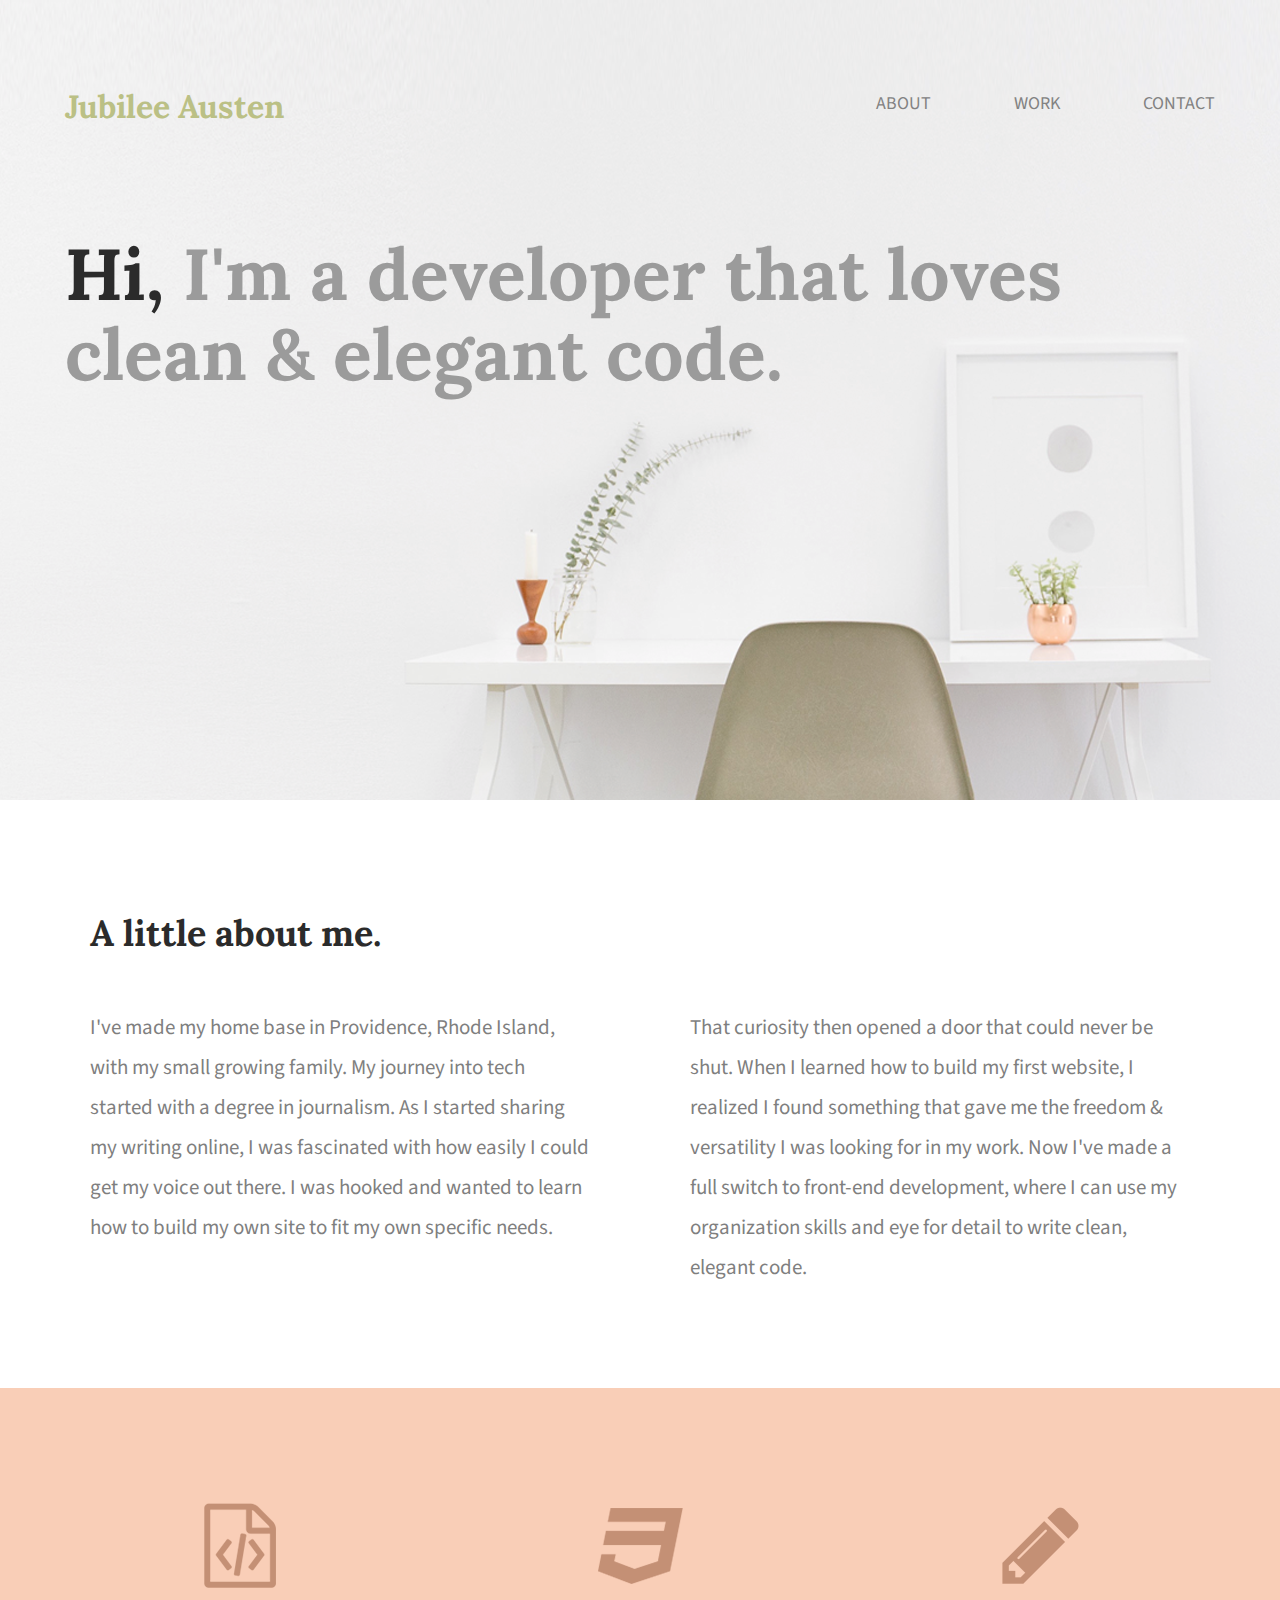
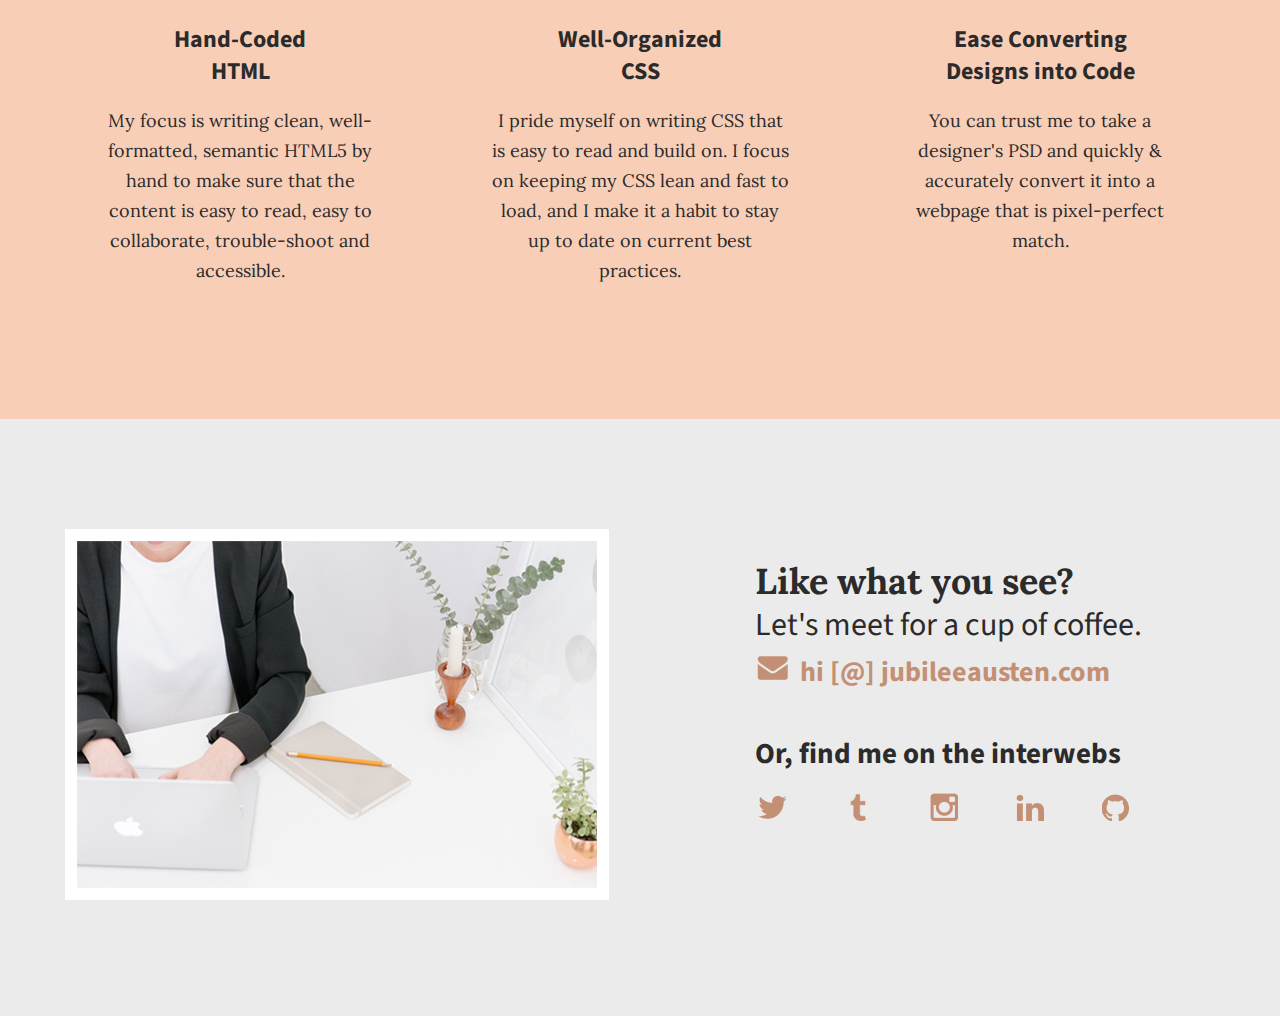
<file: index.html>
<!doctype html>
<html lang="en">

<head>
     <meta charset="utf-8">
     <title>Jubilee Austen | Portfolio</title>
       <link rel="stylesheet" href="css/normalize.css">
       <link rel="stylesheet" href="css/main.css">
       <link href='https://fonts.googleapis.com/css?family=Source+Sans+Pro:400,700' rel='stylesheet' type='text/css'>
       <link href="https://fonts.googleapis.com/css?family=Lora:400,700" rel="stylesheet" type="text/css">
</head>

<body>
      <header>
          <div class="full-width">
          <div class="half-width">
            <h1>Jubilee Austen</h1>
          </div>
          <div class="half-width">
            <nav>
                  <ul>
                       <li><a href="#about">About</a></li>
                       <li><a href="#work">Work</a></li>
                       <li><a href="#contact">Contact</a></li>
                  </ul>
            </nav>
          </div>
          <h2><span>Hi,</span> I'm a developer that loves clean &amp; elegant code. </h2>
          </div>
      </header>

      <main>
            <section id="about">
              <div class="full-width">
                      <h2> A little about me. </h2>
                      <link rel="preconnect" href="https://fonts.gstatic.com"> <link href="https://fonts.googleapis.com/css2?family=Lora:wght@700&display=swap" rel="stylesheet">
                <div class="half-width">
                      <p>I've made my home base in Providence, Rhode Island, with my small growing family.
                      My journey into tech started with a degree in journalism.
                      As I started sharing my writing online, I was fascinated with how easily I could get my voice out there.
                      I was hooked and wanted to learn how to build my own site to fit my own specific needs.
                      <link rel="preconnect" href="https://fonts.gstatic.com">
                      <link href="https://fonts.googleapis.com/css2?family=Source+Sans+Pro&display=swap" rel="stylesheet">
                      </p>
                </div>
                <div class="half-width">
                      <p> That curiosity then opened a door that could never be shut.
                      When I learned how to build my first website, I realized I found something that gave me the
                      freedom & versatility I was looking for in my work. Now I've made a full switch to
                      front-end development, where I can use my organization skills and eye for detail to write clean, elegant code.
                      <link rel="preconnect" href="https://fonts.gstatic.com">
                      <link href="https://fonts.googleapis.com/css2?family=Source+Sans+Pro&display=swap" rel="stylesheet">
                      </p>
                </div>
              </div>
            </section>

            <section id="work">
              <div class="full-width">
                <div class="third-width">
                      <img src="img/html-icon.png" alt="HTML icon" />
                        <h3>Hand-Coded HTML</h3>
                        <p>My focus is writing clean, well-formatted, semantic HTML5 by hand to make sure that the content is easy to read,
                        easy to collaborate, trouble-shoot and accessible.</p>
                </div>
                <div class="third-width">
                      <img src="img/css-icon.png" alt="CSS icon"/>
                        <h3>Well-Organized CSS</h3>
                        <p> I pride myself on writing CSS that is easy to read and build on. I focus on keeping my CSS lean and fast to load,
                        and I make it a habit to stay up to date on current best practices.</p>
                </div>
                <div class="third-width">
                      <img src="img/pencil-icon.png" alt="Pencil icon" />
                        <h3> Ease Converting Designs into Code</h3>
                        <p>You can trust me to take a designer's PSD and quickly & accurately convert it into a webpage that is
                          pixel-perfect match.</p>
                </div>
            </div>
          </section>

          <footer id="contact">
                <div class="full-width">
                <div class="half-width">
                      <img src="img/contact-image.png" alt= "Contact image" id="contact-img" />
                </div>
                <div class="half-width">
                      <h2>Like what you see?</h2>
                      <h3 id="email-header"> Let's meet for a cup of coffee.</h3>
                      <a href="mailto:hi@jubileeausten.com"> <img src="img/envelope.png" id="envelope"
                              alt="envelope icon" />hi [@] jubileeausten.com</a>
                      <h3 id="socialmedia-header">Or, find me on the interwebs</h3>
                      <ul>
                          <li><a href=""> <img src="img/twitter.png" alt="twitter icon"/></a></li>
                          <li><a href=""> <img src="img/tumblr.png" alt="tumblr icon"/></a></li>
                          <li><a href=""> <img src="img/instagram.png" alt="instagram icon"/></a></li>
                          <li><a href=""> <img src="img/linkedin.png" alt="linkedin icon" /></a></li>
                          <li><a href=""> <img src="img/github.png" alt="github icon" /></a></li>
                      </ul>
                </div>
              </div>
          </footer>
      </main>

    </body>
</html>
</file>
<file: css/main.css>
/***** BASE STYLES *****/
body {
      font-family: 'Source Sans Pro', sans-serif;
      color: #2b2b2b;
}
/***** GRID *****/
.full-width {
      width: 1200px;
      margin: 0 auto;
      overflow: auto;
}
.half-width{
      width: 600px;
      float: left;
}
.third-width{
      width: 400px;
      float: left;
}
/***** HEADER *****/
header {
      height: 800px;
      background:url('../img/full-background.png');
      background-size: cover;
      background-position: center;
    }
header h1 {
      font-family: 'Lora', serif;
      color: #bbc085;
      padding: 65px 0 65px 25px;
}
nav {
      float: right;
      padding: 75px 25px;
}
nav ul li{
      display: inline-block;
}
nav ul li a {
      text-transform:uppercase;
      text-decoration:none;
      font-size: 18px;
      color: #828282;
      padding-left: 80px;
}
header h2 {
      width:1000px;
      clear:both;
      font-family: 'Lora', serif;
      font-size:72px;
      line-height: 80px;
      color:#9b9b9b;
      padding: 20px 0 20px 25px;
}
header h2 span {
      color:#2b2b2b;
}
/***** ABOUT *****/
#about .full-width {
      padding: 80px 0;
}

#about h2 {
      font-family: 'Lora', serif;
      font-size:36px;
      padding-left: 50px;
}

#about p {
      font-size: 21px;
      color: #7f7f7f;
      line-height: 40px;
      padding-left: 50px;
      padding-right:50px;
}
/*****WORK*****/
#work {
      background-color: #f9ceb7;
      text-align: center;
}
#work .full-width {
      padding: 115px 0;
}
#work img {
      padding-bottom: 30px;
}
#work h3 {
      font-size:24px;
      line-height:32px;
      width: 190px;
      margin: 0 auto;
}

#work p {
      font-family:'Lora', serif;
      font-size:18px;
      line-height:30px;
      padding: 0 50px;
}
/*****CONTACT*****/
#contact {
  background-color:#EBEBEB;
}
#contact .full-width {
      padding: 110px 0;
}
#contact img#contact-img {
      margin-left: 25px;
      border: 12px solid #ffffff;
}
#contact h2, #contact #email-header, #contact #socialmedia-header, #contact ul {
      padding-left: 115px;
}
#contact #envelope {
      padding: 0 10px 0 115px;
      color: #C49075;
}
#contact h2 {
      font-family:'Lora', serif;
      font-size:36px;
      line-height:44px;
}
#contact #email-header{
      font-size:32px;
      font-weight:400;
      line-height:44px;
      margin: -30px 0 5px 0;
}
#contact #socialmedia-header {
      font-weight: bold;
      font-size:29px;
      line-height:44px;
      margin: 40px 0 0 0;
}
#contact a {
      text-decoration: none;
      color:#C49075;
      font-weight: bold;
      font-size: 28px;
}
#contact ul {
      list-style: none;
}
#contact ul li {
      display: inline-block;
}
#contact ul img {
      padding-right: 48px;
}
</file>
